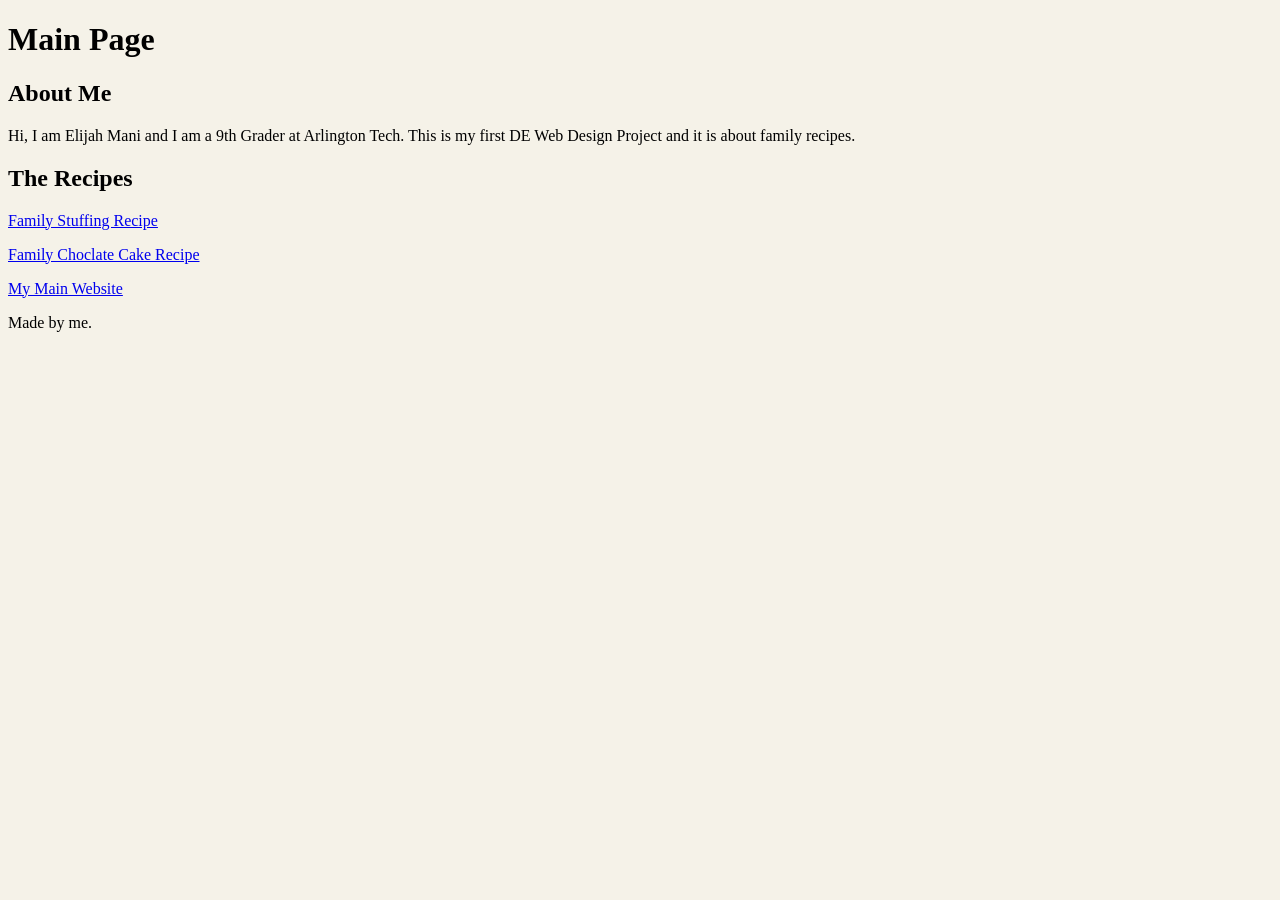
<file: projects/recipes/index.html>
<!DOCTYPE html>
<html lang="en">
<head>
    <title>My Recipe Book</title>
    <script src="validate.js"></script>
<style>
body{
    background-color:rgb(245, 242, 232)
    }
</style>
</head>
<body>
    <header>
        <h1>Main Page<h1>
    </header>
    <main>
        <section>
            <h2>About Me</h2>
            <p>Hi, I am Elijah Mani and I am a 9th Grader at Arlington Tech. This is my first DE Web Design Project and it is about family recipes.</p>
        </section>
        <section>
            <h2>The Recipes</h2>
            <p>
            <a href="https://knullgamer.github.io/projects/recipes/1.html">Family Stuffing Recipe</a>
            </p>
            <p>
            <a href="https://knullgamer.github.io/projects/recipes/2.html">Family Choclate Cake Recipe</a>
            </p>
            <p>
            <a href="https://knullgamer.github.io">My Main Website<a>
    </main>
    <footer>
        <p>Made by me.</p>
    </footer>
</body>
</html>
</file>
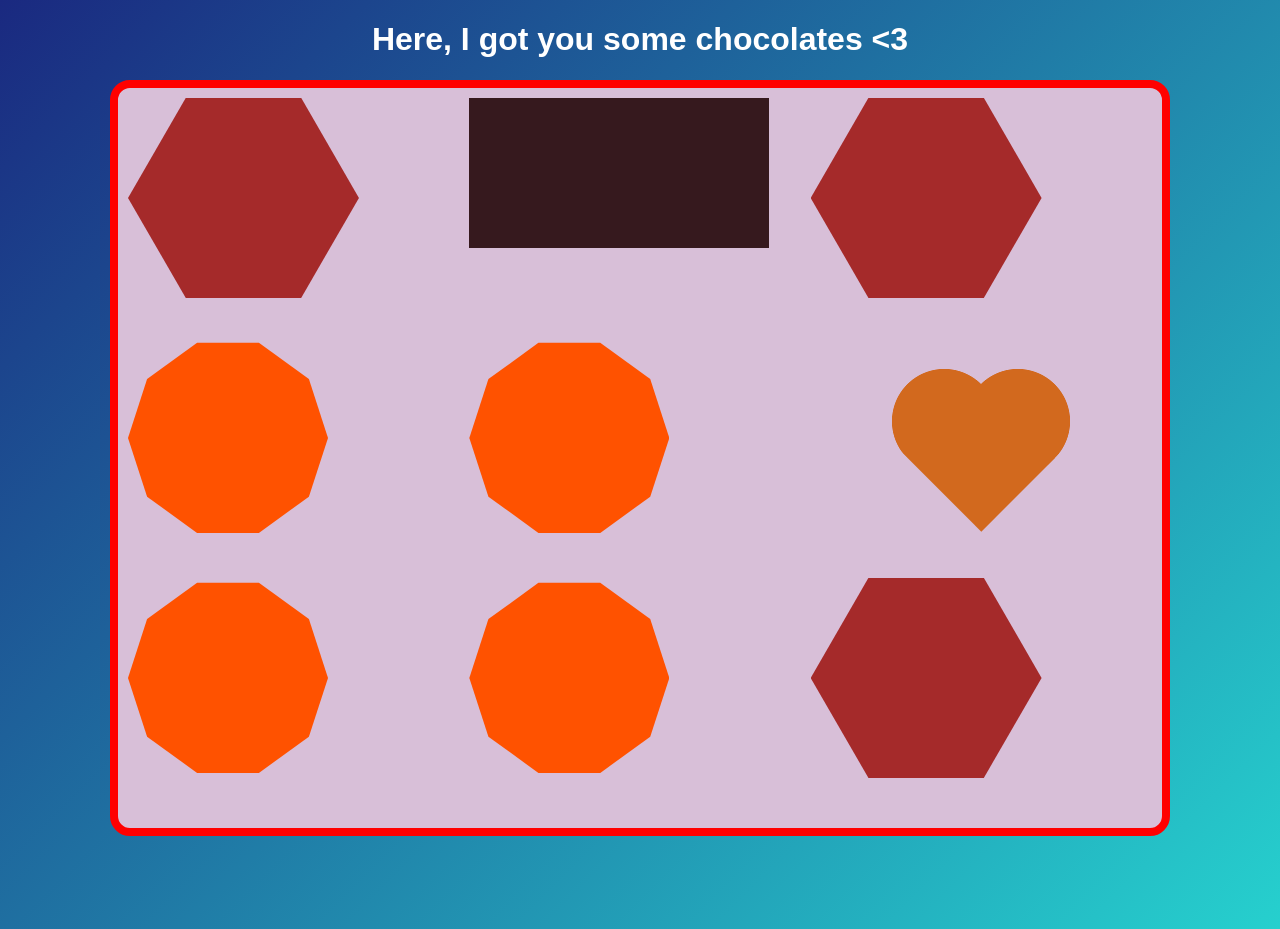
<file: practice/choclates.html>
<!DOCTYPE html>
<html>
    <head>
        <style>
            body{
                background: linear-gradient(135deg, #1a2980, #26d0ce);
                height: 100vh;
            }
            h1{
                text-align: center;
                font-family: Tahoma, sans-serif;
                color: white;
            }
            .container {
              display: grid;
              width: 80vw;
              height: 80vh;
              margin: auto;
              grid-template-columns: 1fr 1fr 1fr;
              grid-template-rows: 1fr 1fr 1fr;
              background-color: Thistle;
              padding: 10px;
              border-radius: 20px;
              border: 8px solid red;
            }
            .heart {
              height: 20vh; /* adjust to control the size */
              aspect-ratio: 1;
              --_m: radial-gradient(#000 69%,#0000 70%) 84.5%/50%;
              -webkit-mask-box-image: var(--_m);
                         mask-border: var(--_m);
              clip-path: polygon(-41% 0,50% 91%, 141% 0);
              background-color: chocolate;
              margin: auto;
            }
            /* fallback until better support for mask-border */
            @supports not (-webkit-mask-box-image: var(--_m)) { 
              .heart {
                mask:
                 radial-gradient(at 70% 31%,#000 29%,#0000 30%),
                 radial-gradient(at 30% 31%,#000 29%,#0000 30%),
                 conic-gradient(#000 0 0) bottom/100% 50% no-repeat;
              }
            }
            #chocolateheart{
                grid-column-start: 3;
                grid-row-start:2;
            }
            #mnm1{
                grid-column-start:1;
                grid-row-start:1;
                width:150px;
                height:150px;
                background-color:red;
                border-radius:50%;
                margin: auto;
                display: grid;
                place-items: center;
                font-size: 2em;
            }
            .reeses1{
            grid-column:1;
            grid-row:2;
            width: 200px; /* adjust to control the size */
            aspect-ratio: 1;
            background-color: rgb(255, 82, 0);
            clip-path: polygon(100% 50%,90.45% 79.39%,65.45% 97.55%,34.55% 97.55%,9.55% 79.39%,0% 50%,9.55% 20.61%,34.55% 2.45%,65.45% 2.45%,90.45% 20.61%);
            }
            .reeses2 {
            grid-column:2;
            grid-row:2;
            width: 200px; /* adjust to control the size */
            aspect-ratio: 1;
            background-color: rgb(255, 82, 0);
            clip-path: polygon(100% 50%,90.45% 79.39%,65.45% 97.55%,34.55% 97.55%,9.55% 79.39%,0% 50%,9.55% 20.61%,34.55% 2.45%,65.45% 2.45%,90.45% 20.61%);
            }
            .reeses3 {
            grid-column:2;
            grid-row:3;
            width: 200px; /* adjust to control the size */
            aspect-ratio: 1;
            background-color: rgb(255, 82, 0);
            clip-path: polygon(100% 50%,90.45% 79.39%,65.45% 97.55%,34.55% 97.55%,9.55% 79.39%,0% 50%,9.55% 20.61%,34.55% 2.45%,65.45% 2.45%,90.45% 20.61%);
            }
            .reeses4 {
            grid-column:1;
            grid-row:3;
            width: 200px; /* adjust to control the size */
            aspect-ratio: 1;
            background-color: rgb(255, 82, 0);
            clip-path: polygon(100% 50%,90.45% 79.39%,65.45% 97.55%,34.55% 97.55%,9.55% 79.39%,0% 50%,9.55% 20.61%,34.55% 2.45%,65.45% 2.45%,90.45% 20.61%);
            }         
            .tri-angle1 {
            grid-column:3;
            grid-row:1;
            /* HTML: <div class="hexagon"></div> */
            height: 200px; /* adjust to control the size  */
            aspect-ratio: 1/cos(30deg);
            clip-path: polygon(50% -50%,100% 50%,50% 150%,0 50%);
            background: brown;
            }
             .tri-angle2 {
           grid-column:3;
          grid-row:3;
       /* HTML: <div class="hexagon"></div> */
     height: 200px; /* adjust to control the size  */
        aspect-ratio: 1/cos(30deg);
        clip-path: polygon(50% -50%,100% 50%,50% 150%,0 50%);
            background: brown;
            }
 .tri-angle3 {
           grid-column:1;
          grid-row:1;
       /* HTML: <div class="hexagon"></div> */
     height: 200px; /* adjust to control the size  */
        aspect-ratio: 1/cos(30deg);
        clip-path: polygon(50% -50%,100% 50%,50% 150%,0 50%);
            background: brown;
            }

            .hershey{
            grid-column-start: 2;
            grid-column-end: 3;
            grid-row: 1;
            width: 300px;
            height: 150px;
            aspect-ratio: 1;
            background-color: rgb(54, 25, 30);
}

        </style>
    </head>
    <body>
        <h1>Here, I got you some chocolates &lt;3</h1>
        <div class="container">
            <div class="heart" id="chocolateheart"></div>
            <div id="mnm"></div>
            <div class="reeses1"></div>
            <div class="reeses2"></div>
            <div class="reeses3"></div>
            <div class="reeses4"></div>
            <div class="hershey"></div>
            <div class="tri-angle1"></div>
            <div class="tri-angle2"></div>
            <div class="tri-angle3"></div>
                <!-- TODO: Add some more divs here, and style them
                    to fill in the 'lilbits' part of the chocolate box -->
            </div>
            <!-- TODO: Add some more divs here, and style them
                to fill in the other sections of the chocolate box -->
        </div>
    </body>
</html>
</file>
